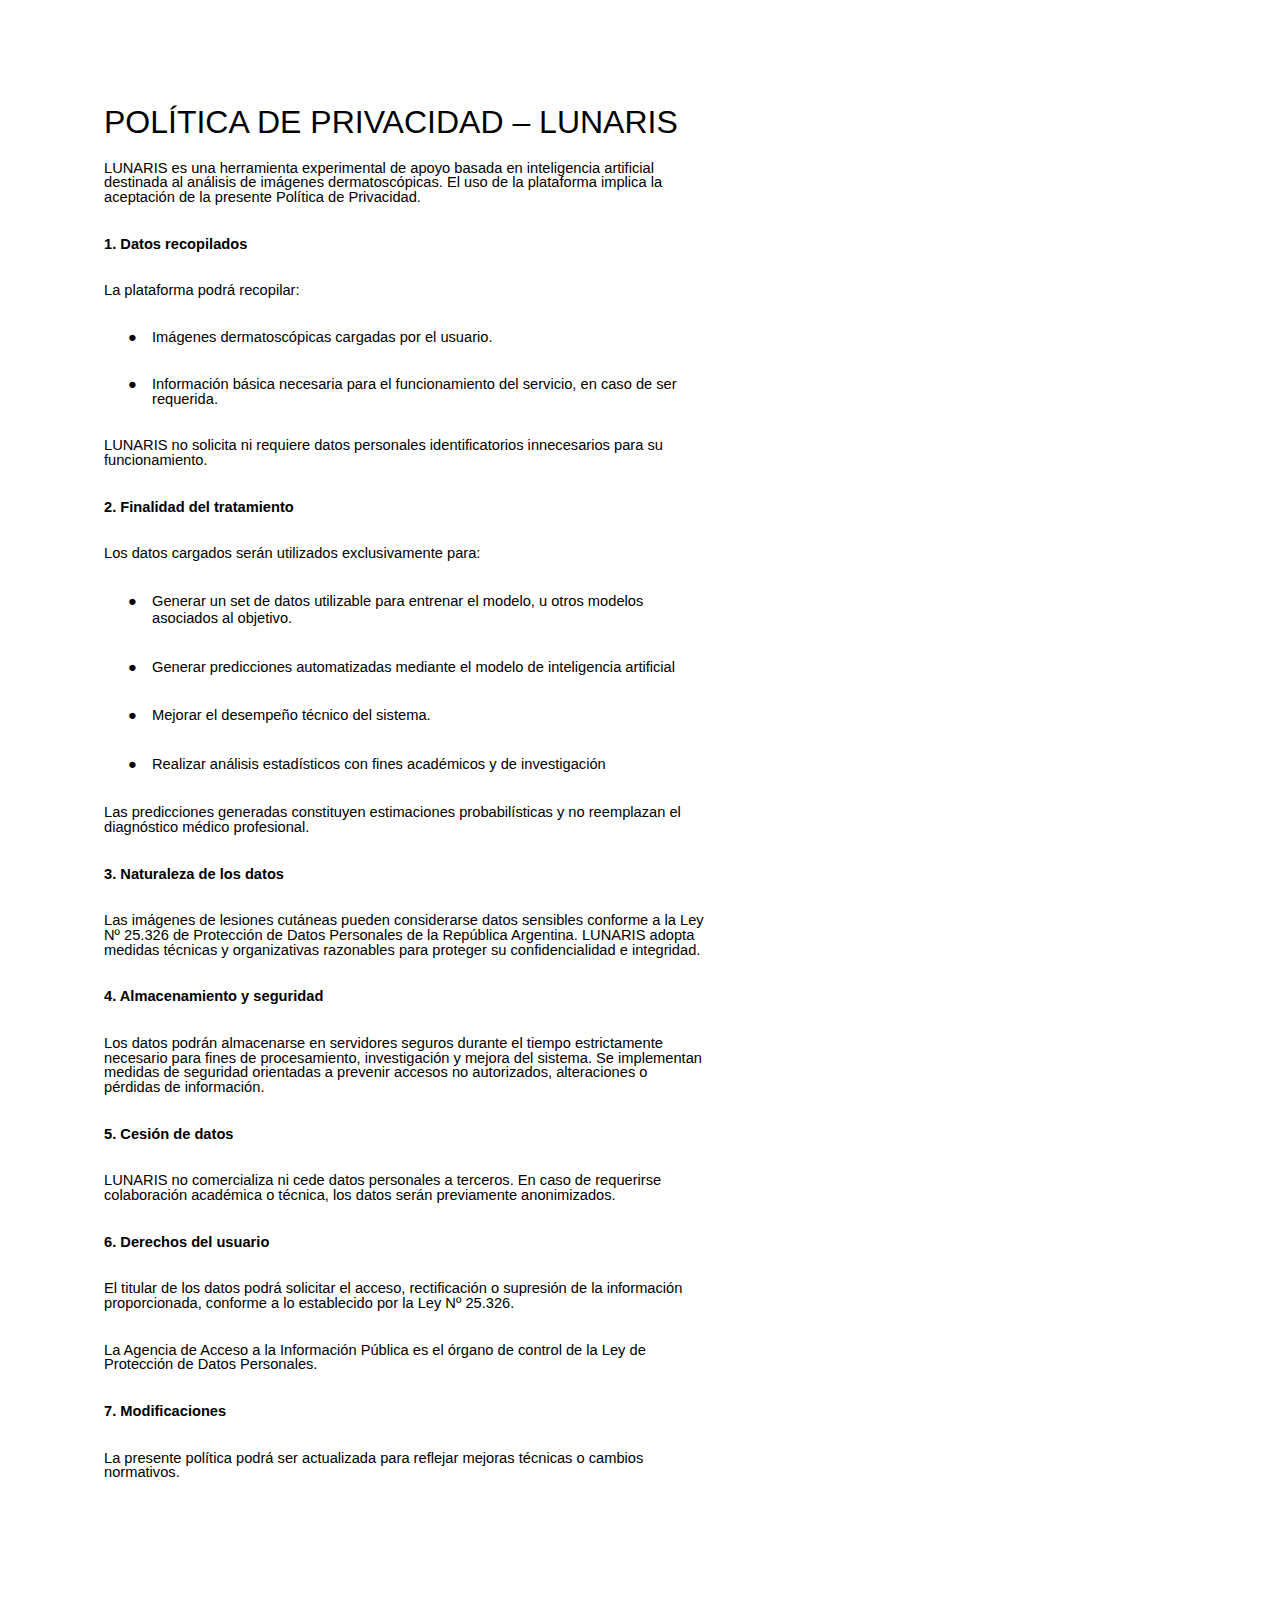
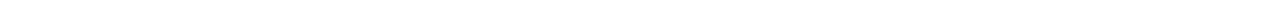
<file: templates/CondicionesdeparticipacionDATASETLOCALLUNARIS.html>
<html><head><meta content="text/html; charset=UTF-8" http-equiv="content-type"><style type="text/css">.lst-kix_ex3fjhxm73pv-4>li:before{content:"\0025cb   "}.lst-kix_ex3fjhxm73pv-6>li:before{content:"\0025cf   "}.lst-kix_ex3fjhxm73pv-3>li:before{content:"\0025cf   "}.lst-kix_ex3fjhxm73pv-7>li:before{content:"\0025cb   "}.lst-kix_ex3fjhxm73pv-2>li:before{content:"\0025a0   "}.lst-kix_ex3fjhxm73pv-8>li:before{content:"\0025a0   "}.lst-kix_ex3fjhxm73pv-1>li:before{content:"\0025cb   "}ul.lst-kix_5onboqtujin2-3{list-style-type:none}ul.lst-kix_5onboqtujin2-4{list-style-type:none}ul.lst-kix_5onboqtujin2-1{list-style-type:none}ul.lst-kix_5onboqtujin2-2{list-style-type:none}ul.lst-kix_5onboqtujin2-0{list-style-type:none}ul.lst-kix_5onboqtujin2-7{list-style-type:none}ul.lst-kix_5onboqtujin2-8{list-style-type:none}ul.lst-kix_5onboqtujin2-5{list-style-type:none}.lst-kix_ex3fjhxm73pv-5>li:before{content:"\0025a0   "}ul.lst-kix_5onboqtujin2-6{list-style-type:none}ul.lst-kix_ex3fjhxm73pv-5{list-style-type:none}ul.lst-kix_ex3fjhxm73pv-4{list-style-type:none}ul.lst-kix_ex3fjhxm73pv-3{list-style-type:none}ul.lst-kix_ex3fjhxm73pv-2{list-style-type:none}ul.lst-kix_ex3fjhxm73pv-1{list-style-type:none}ul.lst-kix_ex3fjhxm73pv-0{list-style-type:none}.lst-kix_s2wd6j63pl4j-1>li:before{content:"\0025cb   "}.lst-kix_s2wd6j63pl4j-2>li:before{content:"\0025a0   "}.lst-kix_s2wd6j63pl4j-3>li:before{content:"\0025cf   "}.lst-kix_s2wd6j63pl4j-5>li:before{content:"\0025a0   "}.lst-kix_s2wd6j63pl4j-4>li:before{content:"\0025cb   "}.lst-kix_s2wd6j63pl4j-6>li:before{content:"\0025cf   "}.lst-kix_pmkvo99akh1t-0>li:before{content:"\0025cf   "}.lst-kix_s2wd6j63pl4j-8>li:before{content:"\0025a0   "}.lst-kix_s2wd6j63pl4j-7>li:before{content:"\0025cb   "}ul.lst-kix_ex3fjhxm73pv-8{list-style-type:none}.lst-kix_pmkvo99akh1t-1>li:before{content:"\0025cb   "}ul.lst-kix_ex3fjhxm73pv-7{list-style-type:none}ul.lst-kix_ex3fjhxm73pv-6{list-style-type:none}ul.lst-kix_pmkvo99akh1t-8{list-style-type:none}ul.lst-kix_pmkvo99akh1t-7{list-style-type:none}.lst-kix_pmkvo99akh1t-7>li:before{content:"\0025cb   "}.lst-kix_pmkvo99akh1t-8>li:before{content:"\0025a0   "}.lst-kix_pmkvo99akh1t-5>li:before{content:"\0025a0   "}.lst-kix_pmkvo99akh1t-3>li:before{content:"\0025cf   "}.lst-kix_pmkvo99akh1t-4>li:before{content:"\0025cb   "}.lst-kix_pmkvo99akh1t-2>li:before{content:"\0025a0   "}.lst-kix_ex3fjhxm73pv-0>li:before{content:"\0025cf   "}.lst-kix_pmkvo99akh1t-6>li:before{content:"\0025cf   "}.lst-kix_ifn4snimx548-7>li:before{content:"\0025cb   "}.lst-kix_ifn4snimx548-4>li:before{content:"\0025cb   "}.lst-kix_ifn4snimx548-8>li:before{content:"\0025a0   "}.lst-kix_ifn4snimx548-5>li:before{content:"\0025a0   "}.lst-kix_ifn4snimx548-6>li:before{content:"\0025cf   "}.lst-kix_ifn4snimx548-1>li:before{content:"\0025cb   "}.lst-kix_ifn4snimx548-0>li:before{content:"\0025cf   "}.lst-kix_ifn4snimx548-3>li:before{content:"\0025cf   "}.lst-kix_ifn4snimx548-2>li:before{content:"\0025a0   "}ul.lst-kix_vr5ct5krbbr2-6{list-style-type:none}ul.lst-kix_pmkvo99akh1t-0{list-style-type:none}ul.lst-kix_vr5ct5krbbr2-5{list-style-type:none}ul.lst-kix_vr5ct5krbbr2-4{list-style-type:none}ul.lst-kix_pmkvo99akh1t-2{list-style-type:none}ul.lst-kix_vr5ct5krbbr2-3{list-style-type:none}ul.lst-kix_pmkvo99akh1t-1{list-style-type:none}ul.lst-kix_vr5ct5krbbr2-2{list-style-type:none}ul.lst-kix_pmkvo99akh1t-4{list-style-type:none}ul.lst-kix_vr5ct5krbbr2-1{list-style-type:none}ul.lst-kix_pmkvo99akh1t-3{list-style-type:none}ul.lst-kix_vr5ct5krbbr2-0{list-style-type:none}ul.lst-kix_pmkvo99akh1t-6{list-style-type:none}ul.lst-kix_pmkvo99akh1t-5{list-style-type:none}ul.lst-kix_vr5ct5krbbr2-8{list-style-type:none}ul.lst-kix_vr5ct5krbbr2-7{list-style-type:none}ul.lst-kix_ifn4snimx548-5{list-style-type:none}ul.lst-kix_ifn4snimx548-4{list-style-type:none}.lst-kix_5onboqtujin2-0>li:before{content:"\0025cf   "}.lst-kix_vr5ct5krbbr2-0>li:before{content:"\0025cf   "}ul.lst-kix_ifn4snimx548-3{list-style-type:none}.lst-kix_s2wd6j63pl4j-0>li:before{content:"\0025cf   "}ul.lst-kix_ifn4snimx548-2{list-style-type:none}ul.lst-kix_ifn4snimx548-1{list-style-type:none}ul.lst-kix_ifn4snimx548-0{list-style-type:none}.lst-kix_vr5ct5krbbr2-1>li:before{content:"\0025cb   "}ul.lst-kix_s2wd6j63pl4j-7{list-style-type:none}.lst-kix_5onboqtujin2-3>li:before{content:"\0025cf   "}.lst-kix_vr5ct5krbbr2-3>li:before{content:"\0025cf   "}.lst-kix_vr5ct5krbbr2-4>li:before{content:"\0025cb   "}ul.lst-kix_s2wd6j63pl4j-6{list-style-type:none}ul.lst-kix_s2wd6j63pl4j-8{list-style-type:none}ul.lst-kix_s2wd6j63pl4j-3{list-style-type:none}ul.lst-kix_ifn4snimx548-8{list-style-type:none}.lst-kix_5onboqtujin2-1>li:before{content:"\0025cf   "}.lst-kix_5onboqtujin2-2>li:before{content:"\0025cf   "}.lst-kix_vr5ct5krbbr2-2>li:before{content:"\0025a0   "}ul.lst-kix_s2wd6j63pl4j-2{list-style-type:none}ul.lst-kix_ifn4snimx548-7{list-style-type:none}ul.lst-kix_s2wd6j63pl4j-5{list-style-type:none}ul.lst-kix_ifn4snimx548-6{list-style-type:none}ul.lst-kix_s2wd6j63pl4j-4{list-style-type:none}.lst-kix_5onboqtujin2-7>li:before{content:"\0025cf   "}.lst-kix_5onboqtujin2-8>li:before{content:"\0025cf   "}.lst-kix_vr5ct5krbbr2-7>li:before{content:"\0025cb   "}.lst-kix_vr5ct5krbbr2-8>li:before{content:"\0025a0   "}ul.lst-kix_s2wd6j63pl4j-1{list-style-type:none}ul.lst-kix_s2wd6j63pl4j-0{list-style-type:none}.lst-kix_vr5ct5krbbr2-5>li:before{content:"\0025a0   "}.lst-kix_5onboqtujin2-4>li:before{content:"\0025cf   "}.lst-kix_5onboqtujin2-5>li:before{content:"\0025cf   "}.lst-kix_5onboqtujin2-6>li:before{content:"\0025cf   "}.lst-kix_vr5ct5krbbr2-6>li:before{content:"\0025cf   "}li.li-bullet-0:before{margin-left:-18pt;white-space:nowrap;display:inline-block;min-width:18pt}ol{margin:0;padding:0}table td,table th{padding:0}.c5{margin-left:36pt;padding-top:12pt;padding-left:0pt;padding-bottom:12pt;line-height:1.15;orphans:2;widows:2;text-align:left}.c8{padding-top:12pt;padding-bottom:12pt;line-height:1.15;page-break-after:avoid;orphans:2;widows:2;text-align:left}.c2{color:#000000;font-weight:400;text-decoration:none;vertical-align:baseline;font-size:11pt;font-family:"Arial";font-style:normal}.c4{color:#000000;font-weight:400;text-decoration:none;vertical-align:baseline;font-size:24pt;font-family:"Arial";font-style:normal}.c6{padding-top:0pt;padding-bottom:0pt;line-height:1.15;orphans:2;widows:2;text-align:left;height:11pt}.c0{color:#000000;font-weight:700;text-decoration:none;vertical-align:baseline;font-size:11pt;font-family:"Arial";font-style:normal}.c3{padding-top:12pt;padding-bottom:12pt;line-height:1.0;orphans:2;widows:2;text-align:left}.c9{background-color:#ffffff;max-width:451.4pt;padding:72pt 72pt 72pt 72pt}.c1{padding:0;margin:0}.c7{margin-left:36pt;padding-left:0pt}.title{padding-top:0pt;color:#000000;font-size:26pt;padding-bottom:3pt;font-family:"Arial";line-height:1.15;page-break-after:avoid;orphans:2;widows:2;text-align:left}.subtitle{padding-top:0pt;color:#666666;font-size:15pt;padding-bottom:16pt;font-family:"Arial";line-height:1.15;page-break-after:avoid;orphans:2;widows:2;text-align:left}li{color:#000000;font-size:11pt;font-family:"Arial"}p{margin:0;color:#000000;font-size:11pt;font-family:"Arial"}h1{padding-top:20pt;color:#000000;font-size:20pt;padding-bottom:6pt;font-family:"Arial";line-height:1.15;page-break-after:avoid;orphans:2;widows:2;text-align:left}h2{padding-top:18pt;color:#000000;font-size:16pt;padding-bottom:6pt;font-family:"Arial";line-height:1.15;page-break-after:avoid;orphans:2;widows:2;text-align:left}h3{padding-top:16pt;color:#434343;font-size:14pt;padding-bottom:4pt;font-family:"Arial";line-height:1.15;page-break-after:avoid;orphans:2;widows:2;text-align:left}h4{padding-top:14pt;color:#666666;font-size:12pt;padding-bottom:4pt;font-family:"Arial";line-height:1.15;page-break-after:avoid;orphans:2;widows:2;text-align:left}h5{padding-top:12pt;color:#666666;font-size:11pt;padding-bottom:4pt;font-family:"Arial";line-height:1.15;page-break-after:avoid;orphans:2;widows:2;text-align:left}h6{padding-top:12pt;color:#666666;font-size:11pt;padding-bottom:4pt;font-family:"Arial";line-height:1.15;page-break-after:avoid;font-style:italic;orphans:2;widows:2;text-align:left}</style></head><body class="c9 doc-content"><p class="c8 title" id="h.de3jjl2unasv"><span class="c4">POL&Iacute;TICA DE PRIVACIDAD &ndash; LUNARIS</span></p><p class="c3"><span class="c2">LUNARIS es una herramienta experimental de apoyo basada en inteligencia artificial destinada al an&aacute;lisis de im&aacute;genes dermatosc&oacute;picas. El uso de la plataforma implica la aceptaci&oacute;n de la presente Pol&iacute;tica de Privacidad.</span></p><p class="c3"><span class="c0">1. Datos recopilados</span></p><p class="c3"><span class="c2">La plataforma podr&aacute; recopilar:</span></p><ul class="c1 lst-kix_pmkvo99akh1t-0 start"><li class="c3 c7 li-bullet-0"><span class="c2">Im&aacute;genes dermatosc&oacute;picas cargadas por el usuario.<br></span></li><li class="c3 c7 li-bullet-0"><span class="c2">Informaci&oacute;n b&aacute;sica necesaria para el funcionamiento del servicio, en caso de ser requerida.<br></span></li></ul><p class="c3"><span class="c2">LUNARIS no solicita ni requiere datos personales identificatorios innecesarios para su funcionamiento.</span></p><p class="c3"><span class="c0">2. Finalidad del tratamiento</span></p><p class="c3"><span class="c2">Los datos cargados ser&aacute;n utilizados exclusivamente para:</span></p><ul class="c1 lst-kix_ex3fjhxm73pv-0 start"><li class="c5 li-bullet-0"><span class="c2">Generar un set de datos utilizable para entrenar el modelo, u otros modelos asociados al objetivo.</span></li><li class="c5 li-bullet-0"><span class="c2">Generar predicciones automatizadas mediante el modelo de inteligencia artificial</span></li><li class="c5 li-bullet-0"><span class="c2">Mejorar el desempe&ntilde;o t&eacute;cnico del sistema.</span></li><li class="c5 li-bullet-0"><span class="c2">Realizar an&aacute;lisis estad&iacute;sticos con fines acad&eacute;micos y de investigaci&oacute;n</span></li></ul><p class="c3"><span class="c2">Las predicciones generadas constituyen estimaciones probabil&iacute;sticas y no reemplazan el diagn&oacute;stico m&eacute;dico profesional.</span></p><p class="c3"><span class="c0">3. Naturaleza de los datos</span></p><p class="c3"><span class="c2">Las im&aacute;genes de lesiones cut&aacute;neas pueden considerarse datos sensibles conforme a la Ley N&ordm; 25.326 de Protecci&oacute;n de Datos Personales de la Rep&uacute;blica Argentina. LUNARIS adopta medidas t&eacute;cnicas y organizativas razonables para proteger su confidencialidad e integridad.</span></p><p class="c3"><span class="c0">4. Almacenamiento y seguridad</span></p><p class="c3"><span class="c2">Los datos podr&aacute;n almacenarse en servidores seguros durante el tiempo estrictamente necesario para fines de procesamiento, investigaci&oacute;n y mejora del sistema. Se implementan medidas de seguridad orientadas a prevenir accesos no autorizados, alteraciones o p&eacute;rdidas de informaci&oacute;n.</span></p><p class="c3"><span class="c0">5. Cesi&oacute;n de datos</span></p><p class="c3"><span class="c2">LUNARIS no comercializa ni cede datos personales a terceros. En caso de requerirse colaboraci&oacute;n acad&eacute;mica o t&eacute;cnica, los datos ser&aacute;n previamente anonimizados.</span></p><p class="c3"><span class="c0">6. Derechos del usuario</span></p><p class="c3"><span class="c2">El titular de los datos podr&aacute; solicitar el acceso, rectificaci&oacute;n o supresi&oacute;n de la informaci&oacute;n proporcionada, conforme a lo establecido por la Ley N&ordm; 25.326.</span></p><p class="c3"><span class="c2">La Agencia de Acceso a la Informaci&oacute;n P&uacute;blica es el &oacute;rgano de control de la Ley de Protecci&oacute;n de Datos Personales.</span></p><p class="c3"><span class="c0">7. Modificaciones</span></p><p class="c3"><span class="c2">La presente pol&iacute;tica podr&aacute; ser actualizada para reflejar mejoras t&eacute;cnicas o cambios normativos.</span></p><p class="c6"><span class="c2"></span></p></body></html>
</file>
